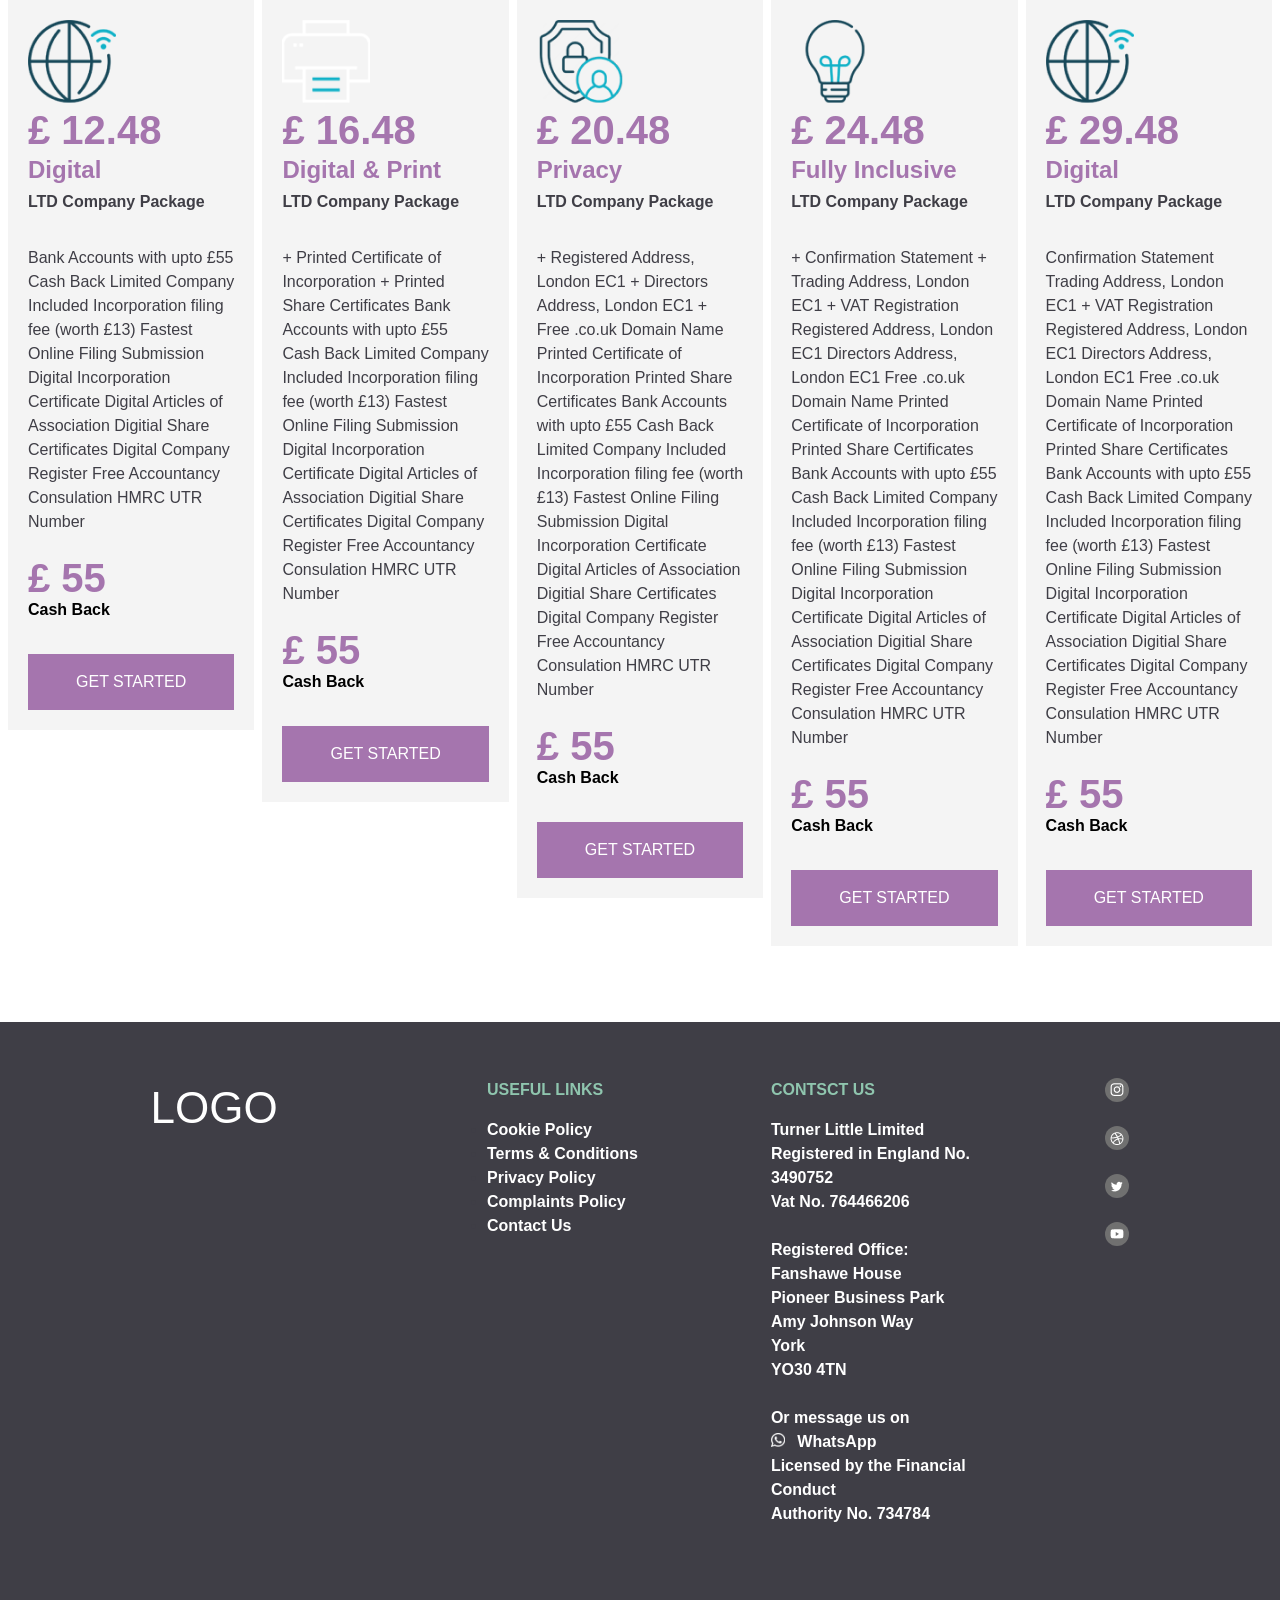
<file: index.html>
<!doctype html><html lang="en"><head><meta charset="utf-8"/><meta name="viewport" content="width=device-width,initial-scale=1"/><meta name="theme-color" content="#000000"/><meta name="description" content="Web site created using create-react-app"/><title>Unicorn Task</title><link href="./static/css/main.c34832cf.chunk.css" rel="stylesheet"></head><body><noscript>You need to enable JavaScript to run this app.</noscript><div id="root"></div><script>!function(e){function r(r){for(var n,a,l=r[0],c=r[1],p=r[2],i=0,s=[];i<l.length;i++)a=l[i],Object.prototype.hasOwnProperty.call(o,a)&&o[a]&&s.push(o[a][0]),o[a]=0;for(n in c)Object.prototype.hasOwnProperty.call(c,n)&&(e[n]=c[n]);for(f&&f(r);s.length;)s.shift()();return u.push.apply(u,p||[]),t()}function t(){for(var e,r=0;r<u.length;r++){for(var t=u[r],n=!0,l=1;l<t.length;l++){var c=t[l];0!==o[c]&&(n=!1)}n&&(u.splice(r--,1),e=a(a.s=t[0]))}return e}var n={},o={1:0},u=[];function a(r){if(n[r])return n[r].exports;var t=n[r]={i:r,l:!1,exports:{}};return e[r].call(t.exports,t,t.exports,a),t.l=!0,t.exports}a.m=e,a.c=n,a.d=function(e,r,t){a.o(e,r)||Object.defineProperty(e,r,{enumerable:!0,get:t})},a.r=function(e){"undefined"!=typeof Symbol&&Symbol.toStringTag&&Object.defineProperty(e,Symbol.toStringTag,{value:"Module"}),Object.defineProperty(e,"__esModule",{value:!0})},a.t=function(e,r){if(1&r&&(e=a(e)),8&r)return e;if(4&r&&"object"==typeof e&&e&&e.__esModule)return e;var t=Object.create(null);if(a.r(t),Object.defineProperty(t,"default",{enumerable:!0,value:e}),2&r&&"string"!=typeof e)for(var n in e)a.d(t,n,function(r){return e[r]}.bind(null,n));return t},a.n=function(e){var r=e&&e.__esModule?function(){return e.default}:function(){return e};return a.d(r,"a",r),r},a.o=function(e,r){return Object.prototype.hasOwnProperty.call(e,r)},a.p="./";var l=this["webpackJsonpreact-starter-pack"]=this["webpackJsonpreact-starter-pack"]||[],c=l.push.bind(l);l.push=r,l=l.slice();for(var p=0;p<l.length;p++)r(l[p]);var f=c;t()}([])</script><script src="./static/js/2.c698034a.chunk.js"></script><script src="./static/js/main.70b7ea99.chunk.js"></script></body></html>
</file>
<file: static/css/main.c34832cf.chunk.css>
body{margin:0}code{font-family:source-code-pro,Menlo,Monaco,Consolas,"Courier New",monospace}.service{height:-webkit-fit-content;height:-moz-fit-content;height:fit-content;background-color:#f4f4f4;color:#a575ae;padding:20px;margin-bottom:20px;transition:all .3s}.service:hover{background-color:#5a3661}.service:hover .service__cashback-text,.service:hover .service__subtitle,.service:hover .service__text{color:#fff}.service__logo{width:88px;height:82px;margin-bottom:16px}.service__price{font-size:40px;font-weight:700;margin-bottom:16px}.service__type{font-size:24px;font-weight:700;margin-bottom:8px}.service__subtitle,.service__text{color:#3f3e46;font-size:16px;line-height:24px;margin-bottom:32px;transition:all .3s}.service__cashback{font-size:40px;font-weight:700;margin-bottom:8px}.service__cashback-text{font-size:16px;font-weight:700;color:#000;margin-bottom:32px;transition:all .3s}.service__button{display:flex;justify-content:center;align-items:center;width:100%;height:56px;border-color:transparent;background-color:#a575ae;color:#fff;font-size:16px;line-height:24px;text-transform:uppercase;cursor:pointer}.services{padding:0 8px}@media (min-width:456px){.services{display:grid;grid-template-columns:repeat(2,1fr);grid-column-gap:8px;-webkit-column-gap:8px;column-gap:8px}}@media (min-width:768px){.services{grid-template-columns:repeat(3,1fr)}}@media (min-width:1200px){.services{grid-template-columns:repeat(5,1fr)}}.footer{background-color:#3f3e46;padding:24px}@media (min-width:768px){.footer{display:grid;grid-template-columns:repeat(8,1fr);grid-column-gap:20px;-webkit-column-gap:20px;column-gap:20px;padding:32px}}@media (min-width:1200px){.footer{grid-template-columns:repeat(12,1fr);padding:56px}}.footer__logo{font-size:44px;line-height:60px;color:#fff;text-transform:uppercase;margin-bottom:36px}@media (min-width:768px){.footer__logo{grid-column:2/3}}.footer__links{margin-bottom:36px}@media (min-width:768px){.footer__links{grid-column:4/6}}@media (min-width:1200px){.footer__links{grid-column:5/7}}.footer__links-title{color:#8fc5ae;text-transform:uppercase;margin-bottom:16px}.footer__link,.footer__links-title{font-size:16px;line-height:24px;font-weight:600}.footer__link{text-decoration:none;color:#fff;margin-bottom:8px;transition:color .3s}.footer__link:hover{color:#8fc5ae}@media (min-width:768px){.footer__contacts{grid-column:6/8}}@media (min-width:1200px){.footer__contacts{grid-column:8/11}}.footer__contacts-title{color:#8fc5ae;text-transform:uppercase;margin-bottom:16px}.footer__contacts-text,.footer__contacts-title{font-size:16px;line-height:24px;font-weight:600}.footer__contacts-text{color:#fff;margin-bottom:24px}.footer__whatsAppLink{text-decoration:none;color:#fff;transition:all .3s}.footer__whatsAppLink:hover{color:#8fc5ae}.footer__whatsAppLink:hover .footer__whatsAppLink-img{background-color:#8fc5ae}.footer__whatsAppLink-img{display:inline-block;background-image:url(../../static/media/whatsapp.947fc1ba.png);background-size:contain;width:14px;height:14px;margin-right:8px;transition:all .3s}.footer__social{display:flex;justify-content:center;margin-bottom:24px}@media (min-width:768px){.footer__social{flex-direction:column;justify-content:flex-start;align-items:center;grid-column:8/9}}@media (min-width:1200px){.footer__social{grid-column:11/12;align-items:flex-end}}.footer__social-link{margin-right:24px}@media (min-width:768px){.footer__social-link{margin-right:0;margin-bottom:24px}}.footer__social-link-box{height:24px;width:24px;border-radius:50%;background-color:#707070;transition:background-color .3s}.footer__social-link-box:hover{background-color:#8fc5ae}.footer__social-link-insta{background-image:url([data-uri]);background-position:50%;background-repeat:no-repeat}.footer__social-link-ball{background-image:url([data-uri]);background-position:50%;background-repeat:no-repeat}.footer__social-link-twit{background-image:url([data-uri]);background-position:50%;background-repeat:no-repeat}.footer__social-link-youtube{background-image:url([data-uri]);background-position:50%;background-repeat:no-repeat}@font-face{font-family:"HKGrotesk";src:url(../../static/media/HKGrotesk-Regular.6638350d.otf) format("otf");font-weight:400;font-style:normal}@font-face{font-family:"HKGrotesk";src:url(../../static/media/HKGrotesk-Bold.031cc5f3.otf) format("otf");font-weight:900;font-style:normal}@font-face{font-family:"HKGrotesk";src:url(../../static/media/HKGrotesk-SemiBold.50deb088.otf) format("otf");font-weight:500;font-style:normal}*{margin:0;padding:0;box-sizing:border-box}html{scroll-behavior:smooth}body{font-family:"HKGrotesk",sans-serif;font-weight:400;font-size:16px;line-height:24px;color:#3f3e46;background-color:#fff}.page_container__services{margin-bottom:56px}
/*# sourceMappingURL=main.c34832cf.chunk.css.map */
</file>
